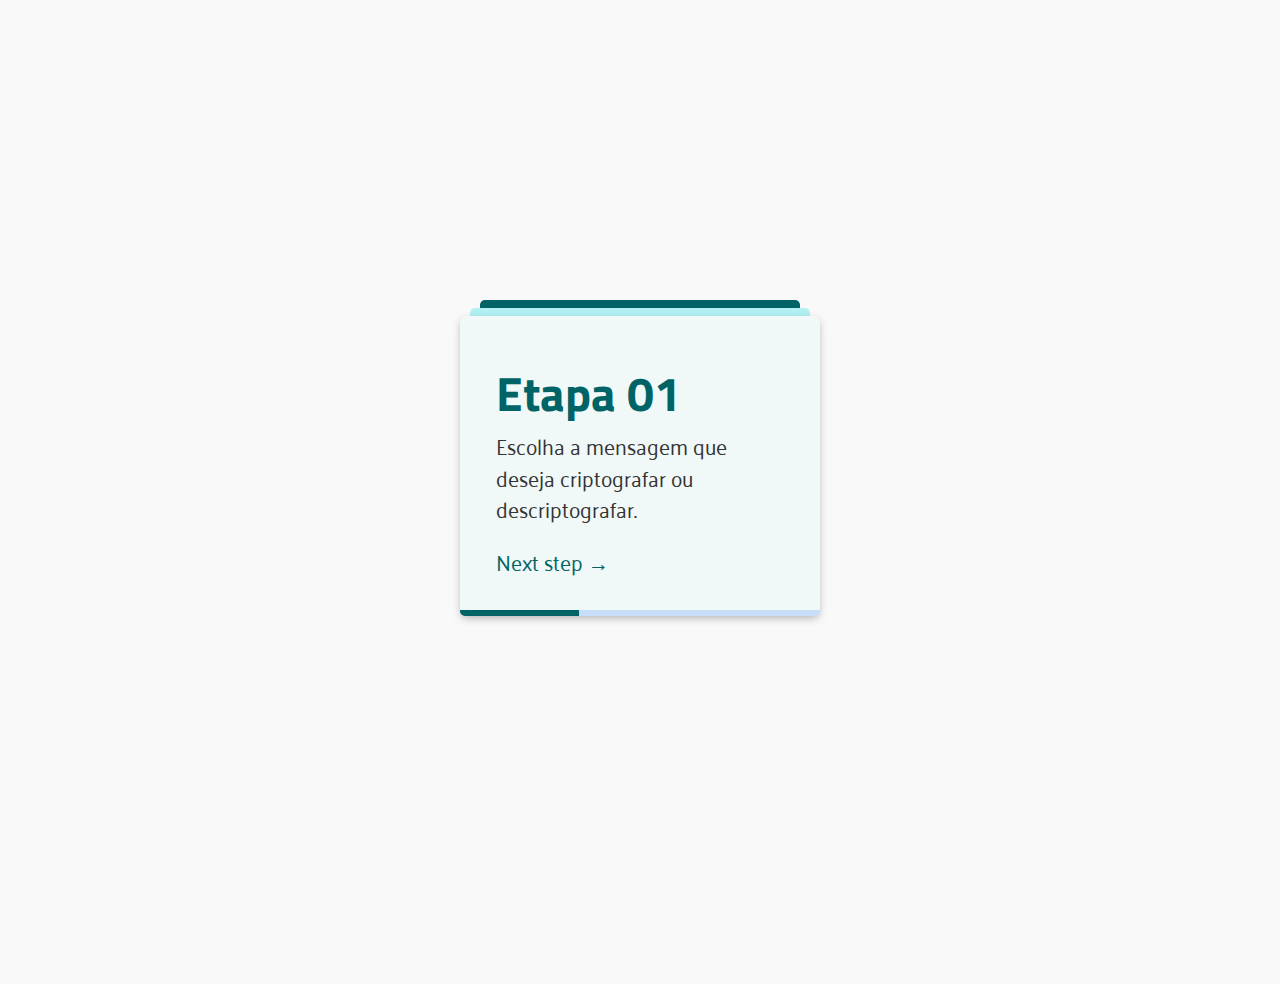
<file: public/pages/cryptography/cryptography-steps.html>
<!DOCTYPE html>
<html lang="en" >
<head>
  <meta charset="UTF-8">
  <title>Criptografador etapas </title>
  <link rel="stylesheet" href="../../assets/style/functions/passwords/steps.css">
  <link rel="shortcut icon" href="../../assets/img/home/logo-cybersafezone.svg" type="image/x-icon">
</head>
<body>
<div class="container">
    <div class="inner-container">          
        <div class="card inactive-1"></div>
        <div class="card inactive-2"></div>
        
        <div class="card">
            <div class="content active">
                <h1>Etapa 01</h1>
                <p>Escolha a mensagem que deseja criptografar ou descriptografar. <i class="em em-coffee"></i></p>
                <a class="button" href="#">Next step &rarr;</a>
            </div>
            <div class="content">
                <h1>Etapa 02</h1>
                <p>Escolha uma senha para descriptografar.</p>
                <a class="button" href="#">Next step &rarr;</a>
            </div>
            <div class="content">
                <h1>Etapa 02</h1>
                <p>Escolha se deseja criptografar ou descriptografar.</p>
                <a class="button" href="#">Next step &rarr;</a>
            </div>
            <div class="content">
                <h1>Step 3</h1>
                <p></p>
                <a class="button" href="../cryptography/cryptography.html">CyberSafeCript &rarr;</a>
            </div>
            <div class="progress-container">
                <div class="step"></div>
            </div>
        </div>
    </div>
</div>
  <script src='https://cdnjs.cloudflare.com/ajax/libs/jquery/3.1.1/jquery.min.js'></script><script  src="../../assets/js/functions/passwords/steps-passwords.js"></script>

</body>
</html>
</file>
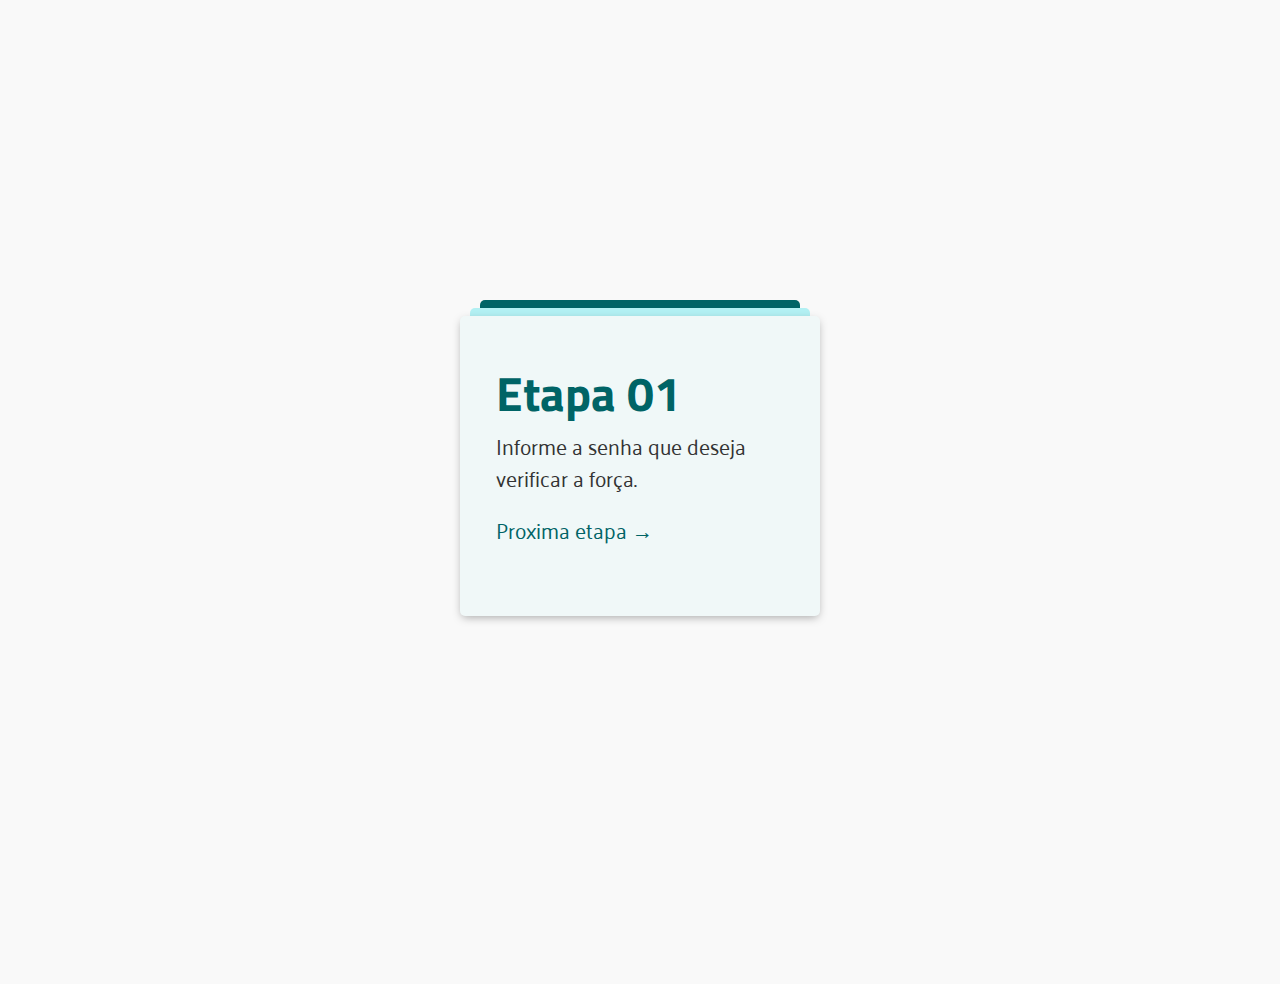
<file: public/pages/passwords/check-steps.html>
<!DOCTYPE html>
<html lang="en" >
<head>
  <meta charset="UTF-8">
  <title>Senha Tutorial</title>
  <link rel="stylesheet" href="../../assets/style/functions/passwords/steps.css">
  <link rel="shortcut icon" href="../../assets/img/home/logo-cybersafezone.svg" type="image/x-icon">
</head>
<body>
<div class="container">
    <div class="inner-container">          
        <div class="card inactive-1"></div>
        <div class="card inactive-2"></div>
        
        <div class="card">
            <div class="content active">
                <h1>Etapa 01</h1>
                <p>Informe a senha que deseja verificar a força. </p>
                <a class="button" href="#">Proxima etapa &rarr;</a>
            </div>
            <div class="content">
                <h1>Etapa 02</h1>
                <p>Clique em "Verificar".</p>
                <a class="button" href="#">Proxima etapa &rarr;</a>
            </div>
            <div class="content">
                <h1>Etapa 03</h1>
                <p>Não se preocupe, não armazenamos nenhum tipo de dado, sua senha estara segura.</p>
                <a class="button" href="#">Proxima etapa &rarr;</a>
            </div>
            <div class="content">
                <h1>Step 4</h1>
                <p></p>
                <a class="button" href="../passwords/checkpasswords.html">Verificador &rarr;</a>
            </div>
            
                
            </div>
        </div>
    </div>
</div>
  <script src='https://cdnjs.cloudflare.com/ajax/libs/jquery/3.1.1/jquery.min.js'></script><script  src="../../assets/js/functions/passwords/steps-passwords.js"></script>

</body>
</html>
</file>
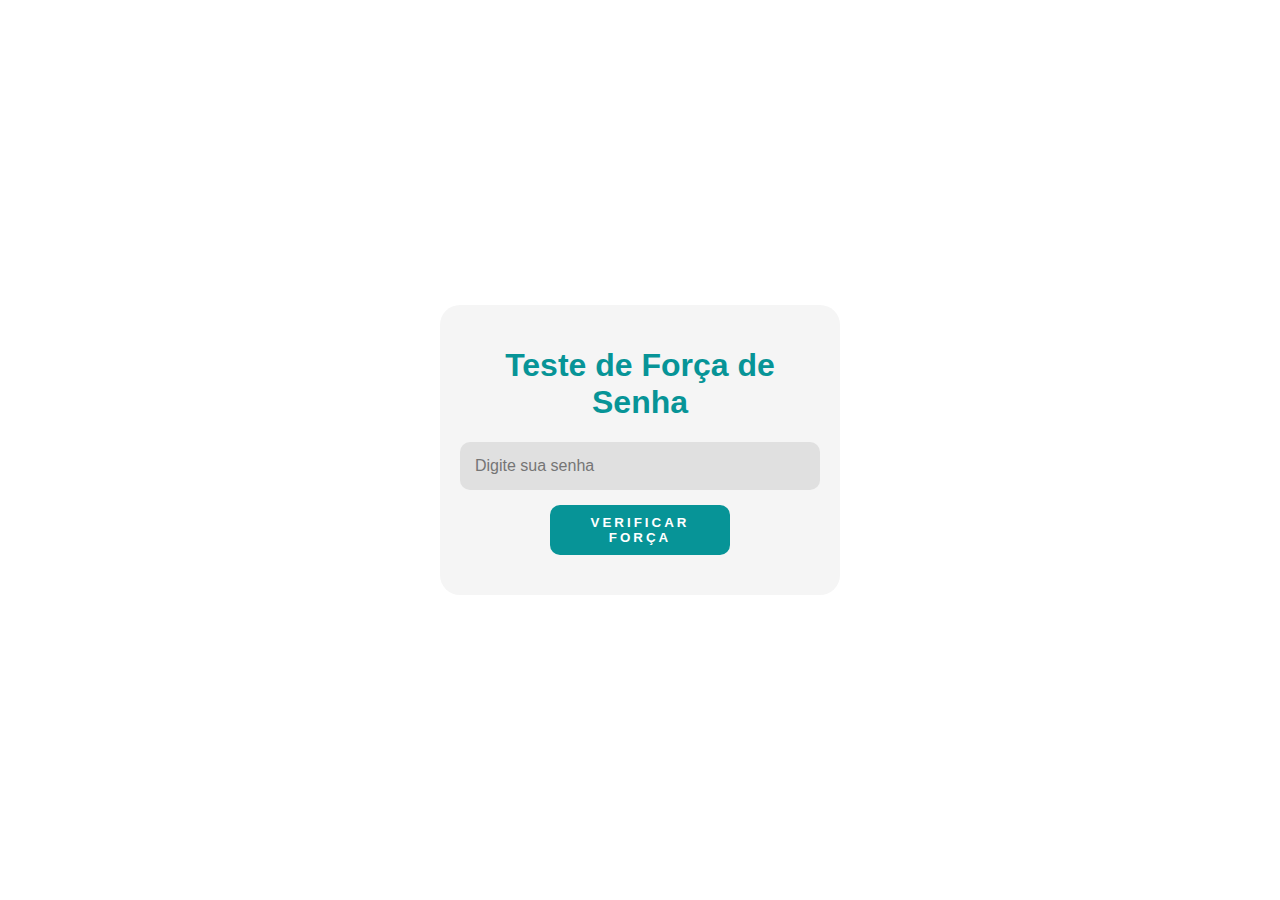
<file: public/pages/passwords/checkpasswords.html>
<!DOCTYPE html>
<html>
<head>
    <title>Teste de Força de Senha</title>
    <link rel="stylesheet" href="../../assets/style/functions/passwords/checkpasswords.css">
    <link rel="shortcut icon" href="../../assets/img/home/logo-cybersafezone.svg" type="image/x-icon">
    
</head>
<body>
    <div class="main-container">
        <div class="card">
            <h1>Teste de Força de Senha</h1>
            <input type="password" id="senha" placeholder="Digite sua senha">
            <button onclick="verificarForca()">Verificar Força</button>
            <p id="resultado"></p>
            <p id="tempoEstimado"></p>
        </div>
        <div class="container__img-principal">
            <img class="main-img" src="../../assets/img/home/imagem-principal.svg" alt="imagem principal">
        </div>
    </div>

    <script src="../../assets/js/functions/passwords/check-password.js">
    </script>
</body>
</html>
</file>
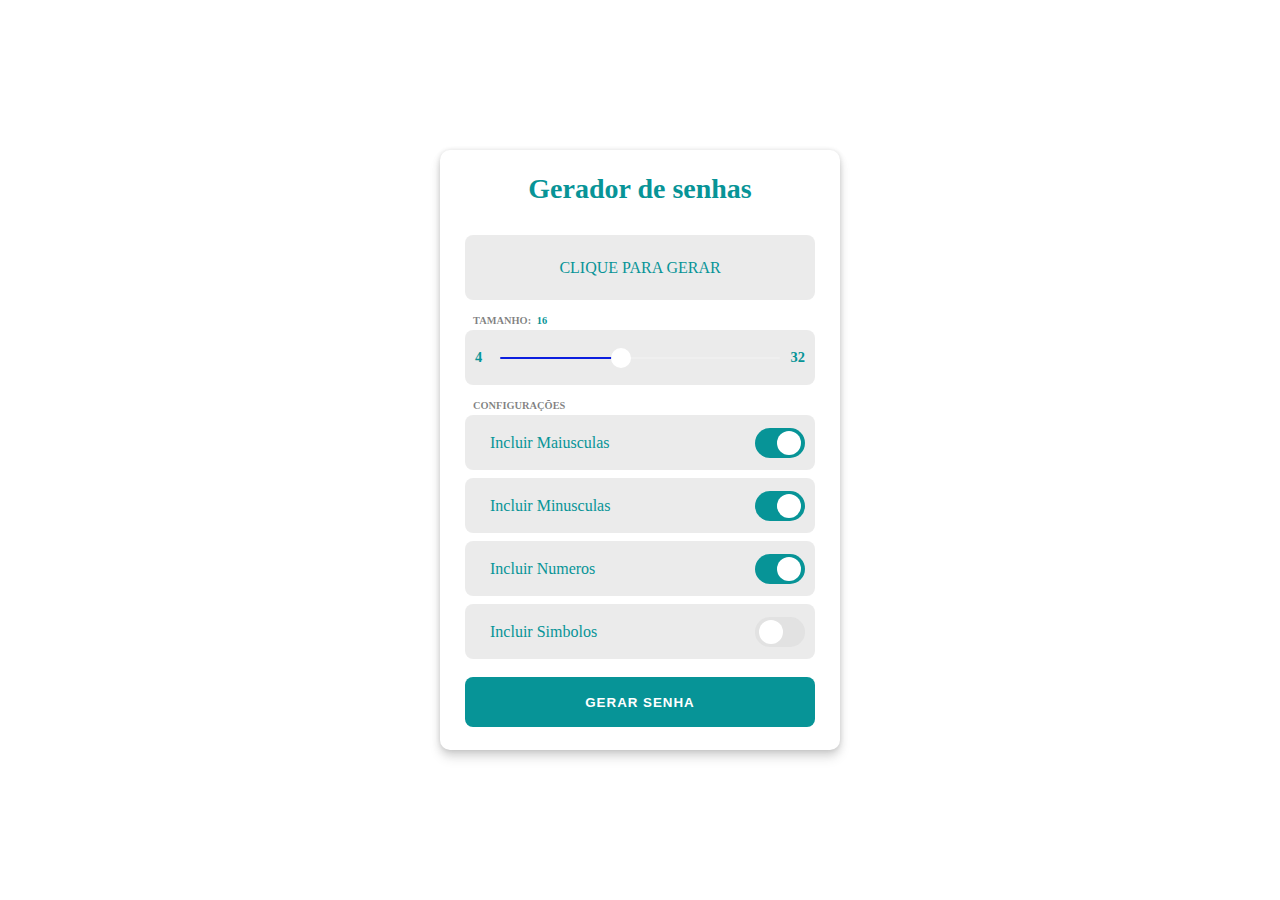
<file: public/pages/passwords/passwords-generator.html>
<html lang="pt-br">

<head>
  <meta charset="UTF-8">
  <meta http-equiv="X-UA-Compatible" content="IE=edge">
  <meta name="viewport" content="width=device-width, initial-scale=1.0">
  <title>Gerador de senhas</title>
  <link rel="stylesheet" href="../../assets/style/functions/passwords/style.css">
  <link rel="shortcut icon" href="../../assets/img/home/logo-cybersafezone.svg" type="image/x-icon">
</head>

<body>
  <main>
    <div class="container">
      <h2 class="title">Gerador de senhas</h2>
      <div class="result">
        <div class="result__title field-title">Gerador de senhas</div>
        <div class="result__info right">clique para copiar</div>
        <div class="result__info left">copiado</div>
        <div class="result__viewbox" id="result">CLIQUE PARA GERAR</div>
        <button id="copy-btn" style="--x: 0; --y: 0"><i class="far fa-copy"></i></button>
      </div>
      <div class="length range__slider" data-min="4" data-max="32">
        <div class="length__title field-title" data-length='0'>tamanho:</div>
        <input id="slider" type="range" min="4" max="32" value="16" />
      </div>
    
      <div class="settings">
        <span class="settings__title field-title">Configurações</span>
        <div class="setting">
          <input type="checkbox" id="uppercase" checked />
          <label for="uppercase">Incluir Maiusculas</label>
        </div>
        <div class="setting">
          <input type="checkbox" id="lowercase" checked />
          <label for="lowercase">Incluir Minusculas</label>
        </div>
        <div class="setting">
          <input type="checkbox" id="number" checked />
          <label for="number">Incluir Numeros</label>
        </div>
        <div class="setting">
          <input type="checkbox" id="symbol" />
          <label for="symbol">Incluir Simbolos</label>
        </div>
      </div>
    
      <button class="btn generate" id="generate">Gerar Senha</button>
    </div>
    
  </main>
  <script src="../../assets/js/functions/passwords/generator-password.js"></script>
</body>

</html>
</file>
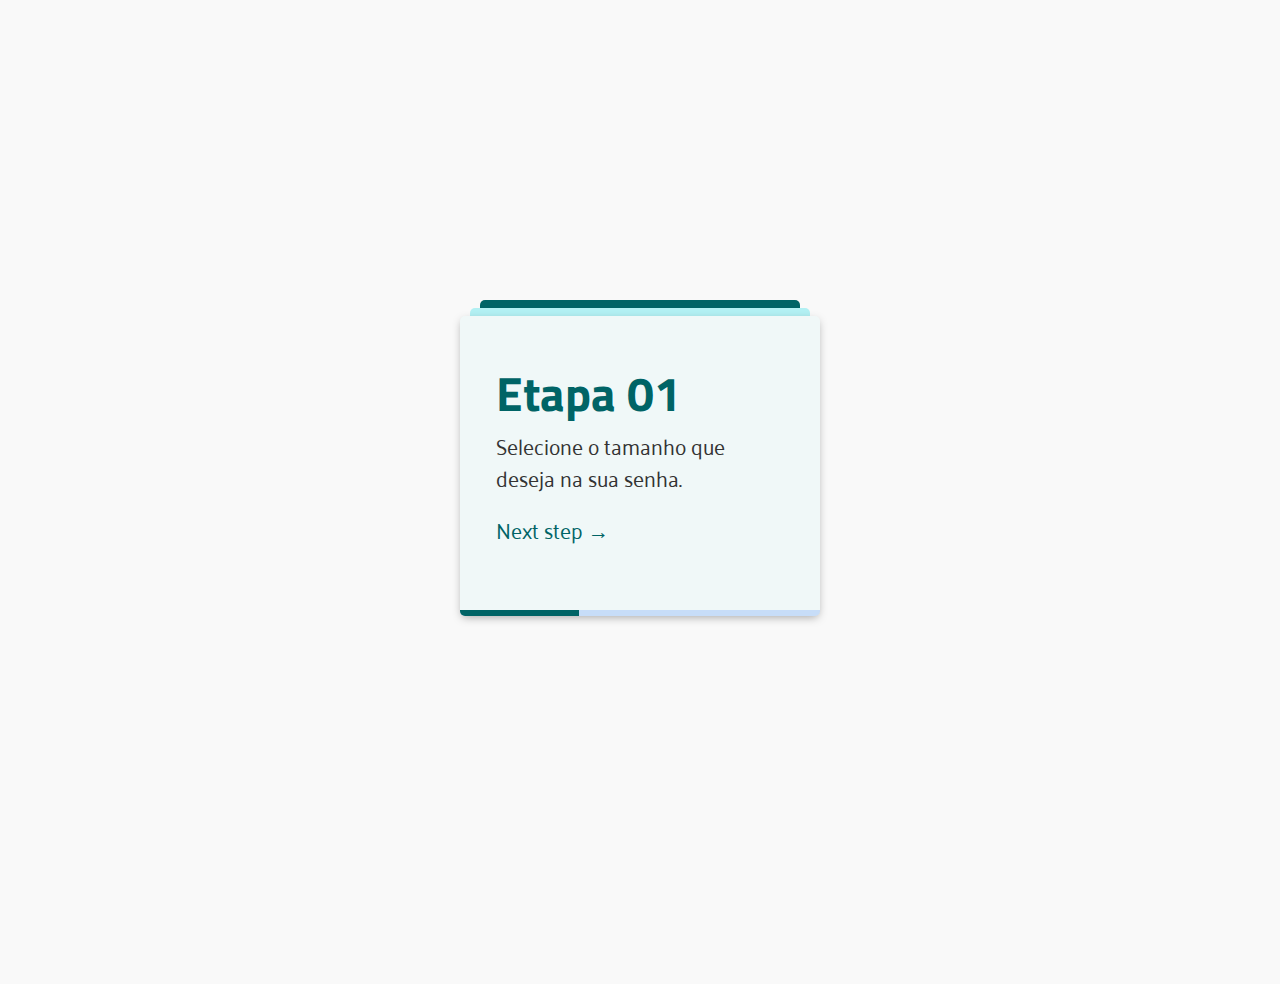
<file: public/pages/passwords/passwords-steps.html>
<!DOCTYPE html>
<html lang="en" >
<head>
  <meta charset="UTF-8">
  <title>Senha Tutorial</title>
  <link rel="stylesheet" href="../../assets/style/functions/passwords/steps.css">
  <link rel="shortcut icon" href="../../assets/img/home/logo-cybersafezone.svg" type="image/x-icon">
</head>
<body>
<div class="container">
    <div class="inner-container">          
        <div class="card inactive-1"></div>
        <div class="card inactive-2"></div>
        
        <div class="card">
            <div class="content active">
                <h1>Etapa 01</h1>
                <p>Selecione o tamanho que deseja na sua senha. <i class="em em-coffee"></i></p>
                <a class="button" href="#">Next step &rarr;</a>
            </div>
            <div class="content">
                <h1>Etapa 02</h1>
                <p>Selecione as especificações desejadas.</p>
                <a class="button" href="#">Next step &rarr;</a>
            </div>
            <div class="content">
                <h1>Etapa 02</h1>
                <p>Clique em "GERAR".</p>
                <a class="button" href="#">Next step &rarr;</a>
            </div>
            <div class="content">
                <h1>Step 3</h1>
                <p></p>
                <a class="button" href="../passwords/passwords-generator.html">Gerador &rarr;</a>
            </div>
            <div class="progress-container">
                <div class="step"></div>
            </div>
        </div>
    </div>
</div>
  <script src='https://cdnjs.cloudflare.com/ajax/libs/jquery/3.1.1/jquery.min.js'></script><script  src="../../assets/js/functions/passwords/steps-passwords.js"></script>

</body>
</html>
</file>
<file: public/assets/style/functions/passwords/steps.css>
@import url("https://fonts.googleapis.com/css?family=Titillium+Web:300,700,900");
@import url("https://fonts.googleapis.com/css?family=Palanquin:300");
@import url("https://afeld.github.io/emoji-css/emoji.css");

body {
  align-items: center;
  height: 100vh;
  width: 100%;
  margin: 0;
  font-family: "Palanquin", sans-serif;
  font-size: 21px;
  color: #333; /* Darker text color for better contrast */
  line-height: 1.5;
  background: #f9f9f9; /* Light background color */
}

.container {
  display: flex;
  flex-direction: column;
  justify-content: center;
  align-items: center;
  margin: 4em auto;
}

.inner-container {
  position: absolute;
  top: 50%;
  left: 50%;
  transform: translate(-50%, -50%);
  max-width: 20%;
  min-width: 360px;
  height: 300px;
  width: 100%;
  margin: 0 auto 100px;
}

.content {
  position: absolute;
  opacity: 0;
  top: 2em;
  left: 10%;
  width: 80%;
  margin: 0 auto;
}

.active {
  display: block !important;
  margin: 0 auto;
  opacity: 1;
  transition: ease-in-out 1s;
}

.card {
  position: relative;
  background: #f0f8f8; /* Light background color for cards */
  border-radius: 5px;
  padding: 2em;
  height: 300px;
  box-sizing: border-box;
  transition: 0.3s ease;
  box-shadow: 0 3px 10px -2px rgba(0, 0, 0, 0.35);
}

.card:first-child,
.card:nth-child(2) {
  background: #b2f0f3; /* Light green background for special cards */
  height: 8px;
  border-radius: 5px 5px 0 0;
  padding: 0;
  box-shadow: none;
}

.card:first-child {
  margin: 0 20px;
  background: #006466; /* Lighter green background for the first special card */
}

.card:nth-child(2) {
  margin: 0 10px;
}

.card .progress-container {
  background: rgba(37, 117, 252, 0.2);
  height: 6px;
  position: absolute;
  bottom: 0;
  left: 0;
  width: 100%;
  border-radius: 0 0 5px 5px;
}

.card .progress-container .step {
  background-color: #006466;
  height: 6px;
  width: 33%;
  border-radius: 0 0 0 5px;
}

h1 {
  font-family: "Titillium Web", sans-serif;
  font-weight: 700;
  font-size: 3rem;
  color: #006466;
  margin: 0;
}

p {
  margin-top: 0;
}

a {
  color: #006466; /* Green color for links */
  text-decoration: none;
  position: relative;
}

a:before {
  content: "";
  position: absolute;
  bottom: 2px;
  left: 0;
  width: 0%;
  border-bottom: 2px solid #006466; /* Green color for link underline */
  transition: 0.3s;
}

a:hover:before {
  width: 80%;
}
</file>
<file: public/assets/style/functions/passwords/checkpasswords.css>
body {
    margin: 0;
    outline: none;
    box-sizing: border-box;
    font-family: 'Noto Sans', sans-serif;
    background-color: white; /* Light background color */
}

body * {
    box-sizing: border-box;
}

.main-container {
    display: flex;
    justify-content: center;
    align-items: center;
    height: 100vh;
}

.card-container {
    display: flex; 
    align-items: center; 
    justify-content: space-between; /* Changed to space-between */
    width: 100%; 
}

.card {
    border-radius: 20px; 
    background: whitesmoke; /* Light gray background color */
    width: 400px; 
    padding: 20px; 
    text-align: center;
}



h1 {
    font-size: 2rem;
    color: #079497; /* Green text color */
}

input[type="password"] {
    width: 100%;
    border: none;
    border-radius: 10px;
    padding: 15px;
    background: #e0e0e0; /* Light gray background color */
    color: #000;
    font-size: 1rem;
    outline: none;
    box-sizing: border-box;
    margin-bottom: 15px; 
}

button {
    width: 50%;
    padding: 10px;
    border: none;
    outline: none;
    text-transform: uppercase;
    font-weight: 800;
    letter-spacing: 3px;
    background: #079497; /* Green button color */
    color: #fff;
    cursor: pointer;
    border-radius: 10px;
}

button:hover {
    background: #079497; /* Darker green on hover */
}

p#resultado {
    font-size: 1.2rem;
    margin-top: 15px;
}
</file>
<file: public/assets/style/functions/passwords/style.css>
* {
  margin: 0;
  padding: 0;
  box-sizing: border-box;
}

body {
  width: 100%;
  height: 100%;
  background-color: white;
  display: flex;
  justify-content: center;
  align-items: center;
}

button {
  border: 0;
  outline: 0;
}

.container {
  margin: 40px auto;
  width: 400px;
  height: 600px;
  padding: 10px 25px;
  background: #ffffff; /* Light background */
  border-radius: 10px;
  box-shadow: 0 0 5px rgba(0, 0, 0, 0.1), 0 4px 8px rgba(0, 0, 0, 0.1), 0 8px 12px rgba(0, 0, 0, 0.1);
  font-family: "Montserrat";
  text-align: center;
  position: relative;
  display: flex;
  flex-direction: column;
  justify-content: center;
}

.container h2.title {
  font-size: 1.75rem;
  margin: 10px -5px;
  margin-bottom: 30px;
  color: #079497; /* Green text color */
}

.card {
  border-radius: 20px;
  background: #e0f2f1; /* Lighter background */
  box-shadow: 0px 10px 40px #079497; /* Green details in the shadow */
  width: 400px;
  padding: 20px;
  text-align: center;
}

.result {
  position: relative;
  width: 100%;
  height: 65px;
  overflow: hidden;
}

.result__info {
  position: absolute;
  bottom: 4px;
  color: #000; /* Black text color */
  font-size: 0.8rem;
  transition: all 150ms ease-in-out;
  transform: translateY(200%);
  opacity: 0;
}

.result__info.right {
  right: 8px;
}

.result__info.left {
  left: 8px;
}

.result__viewbox {
  width: 100%;
  height: 100%;
  background: rgba(0, 0, 0, 0.08);
  border-radius: 8px;
  color:#079497; /* Black text color */
  text-align: center;
  line-height: 65px;
}

.result #copy-btn {
  position: absolute;
  top: var(--y);
  left: var(--x);
  width: 38px;
  height: 38px;
  background: #fff;
  border-radius: 50%;
  opacity: 0;
  transform: translate(-50%, -50%) scale(0);
  transition: all 350ms cubic-bezier(0.175, 0.885, 0.32, 1.275);
  cursor: pointer;
  z-index: 2;
}

.result #copy-btn:active {
  box-shadow: 0 0 0 200px rgba(255, 255, 255, 0.08);
}

.result:hover #copy-btn {
  opacity: 1;
  transform: translate(-50%, -50%) scale(1.35);
}

.field-title {
  position: absolute;
  top: -10px;
  left: 8px;
  transform: translateY(-50%);
  font-weight: 800;
  color: rgba(0, 0, 0, 0.5);
  text-transform: uppercase;
  font-size: 0.65rem;
  pointer-events: none;
  user-select: none;
}

.options {
  width: 100%;
  height: auto;
  margin: 50px 0;
}

.range__slider {
  position: relative;
  width: 100%;
  height: calc(65px - 10px);
  display: flex;
  justify-content: center;
  align-items: center;
  background: rgba(0, 0, 0, 0.08);
  border-radius: 8px;
  margin: 30px 0;
}

.range__slider::before, .range__slider::after {
  position: absolute;
  color: #079497; /* Black text color */
  font-size: 0.9rem;
  font-weight: bold;
}

.range__slider::before {
  content: attr(data-min);
  left: 10px;
}

.range__slider::after {
  content: attr(data-max);
  right: 10px;
}

.range__slider .length__title::after {
  content: attr(data-length);
  position: absolute;
  right: -16px;
  font-variant-numeric: tabular-nums;
  color: #079497; /* Black text color */
}

#slider {
  appearance: none;
  width: calc(100% - (70px));
  height: 2px;
  border-radius: 5px;
  background: rgba(0, 0, 0, 0.314);
  outline: none;
  padding: 0;
  margin: 0;
  cursor: pointer;
}

#slider::-webkit-slider-thumb {
  appearance: none;
  width: 20px;
  height: 20px;
  border-radius: 50%;
  background: #fff;
  cursor: pointer;
  transition: all 0.15s ease-in-out;
}

#slider::-webkit-slider-thumb:hover {
  background: #d4d4d4;
  transform: scale(1.2);
}

#slider::-moz-range-thumb {
  width: 20px;
  height: 20px;
  border: 0;
  border-radius: 50%;
  background: #fff;
  cursor: pointer;
  transition: background 0.15s ease-in-out;
}

#slider::-moz-range-thumb:hover {
  background: #d4d4d4;
}

.settings {
  position: relative;
  height: auto;
  widows: 100%;
  display: flex;
  flex-direction: column;
}

.settings .setting {
  position: relative;
  width: 100%;
  height: calc(65px - 10px);
  background: rgba(0, 0, 0, 0.08);
  border-radius: 8px;
  display: flex;
  align-items: center;
  padding: 10px 25px;
  color:#079497 ; /* Black text color */
  margin-bottom: 8px;
}

.settings .setting input {
  opacity: 0;
  position: absolute;
}

.settings .setting input + label {
  user-select: none;
}

.settings .setting input + label::before, .settings .setting input + label::after {
  content: "";
  position: absolute;
  transition: 150ms cubic-bezier(0.24, 0, 0.5, 1);
  transform: translateY(-50%);
  top: 50%;
  right: 10px;
  cursor: pointer;
}

.settings .setting input + label::before {
  height: 30px;
  width: 50px;
  border-radius: 30px;
  background: rgba(214, 214, 214, 0.434);
}

.settings .setting input + label::after {
  height: 24px;
  width: 24px;
  border-radius: 60px;
  right: 32px;
  background: #fff;
}

.settings .setting input:checked + label:before {
  background: #079497;
  transition: all 150ms cubic-bezier(0, 0, 0, 0.1);
}

.settings .setting input:checked + label:after {
  right: 14px;
}

.settings .setting input:focus + label:before {
  box-shadow: 0 0 0 2px rgba(255, 255, 255, 0.75);
}

.btn.generate {
  user-select: none;
  position: relative;
  width: 100%;
  height: 50px;
  margin: 10px 0;
  border-radius: 8px;
  color:  white; /* Black text color */
  border: none;
  background-color: #079497;
  letter-spacing: 1px;
  font-weight: bold;
  text-transform: uppercase;
  cursor: pointer;
  transition: all 150ms ease;
}

.btn.generate:active {
  transform: translateY(-3%);
  box-shadow: 0 4px 8px rgba(255, 255, 255, 0.1);
}
</file>
